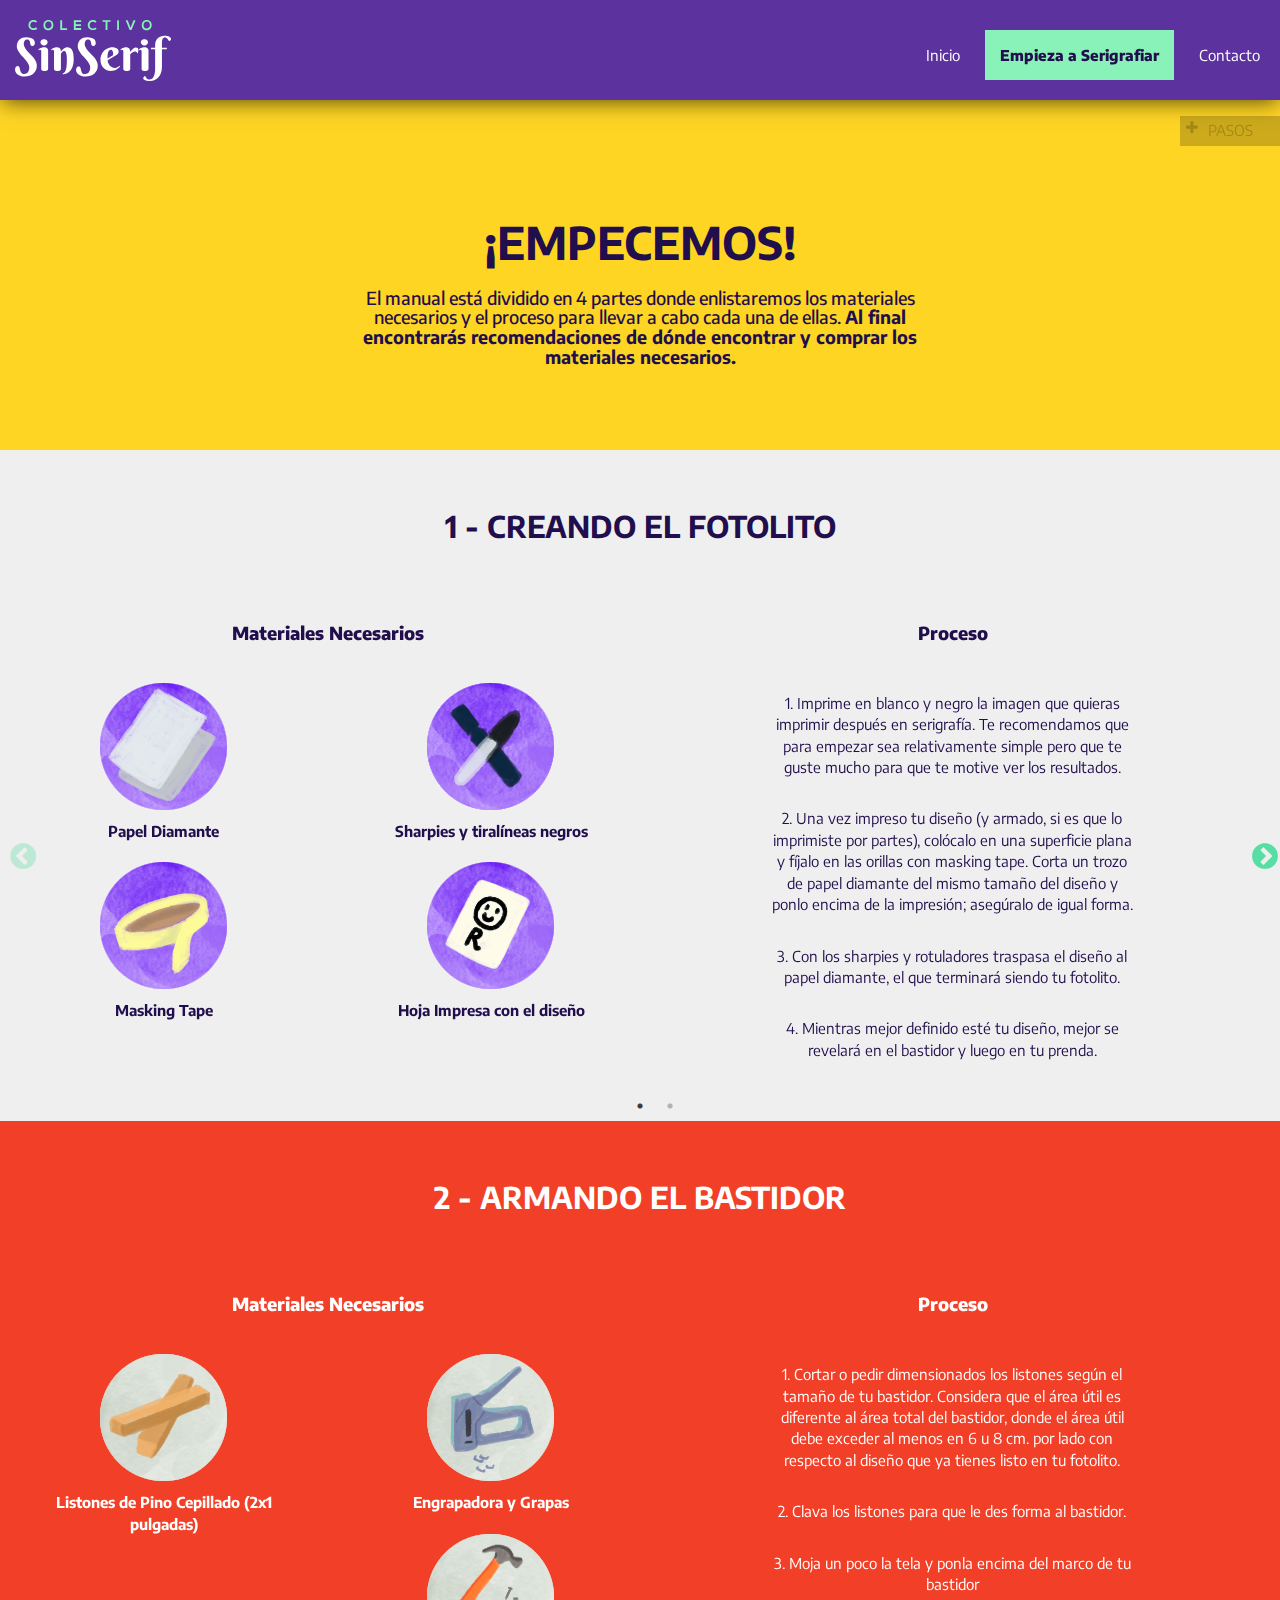
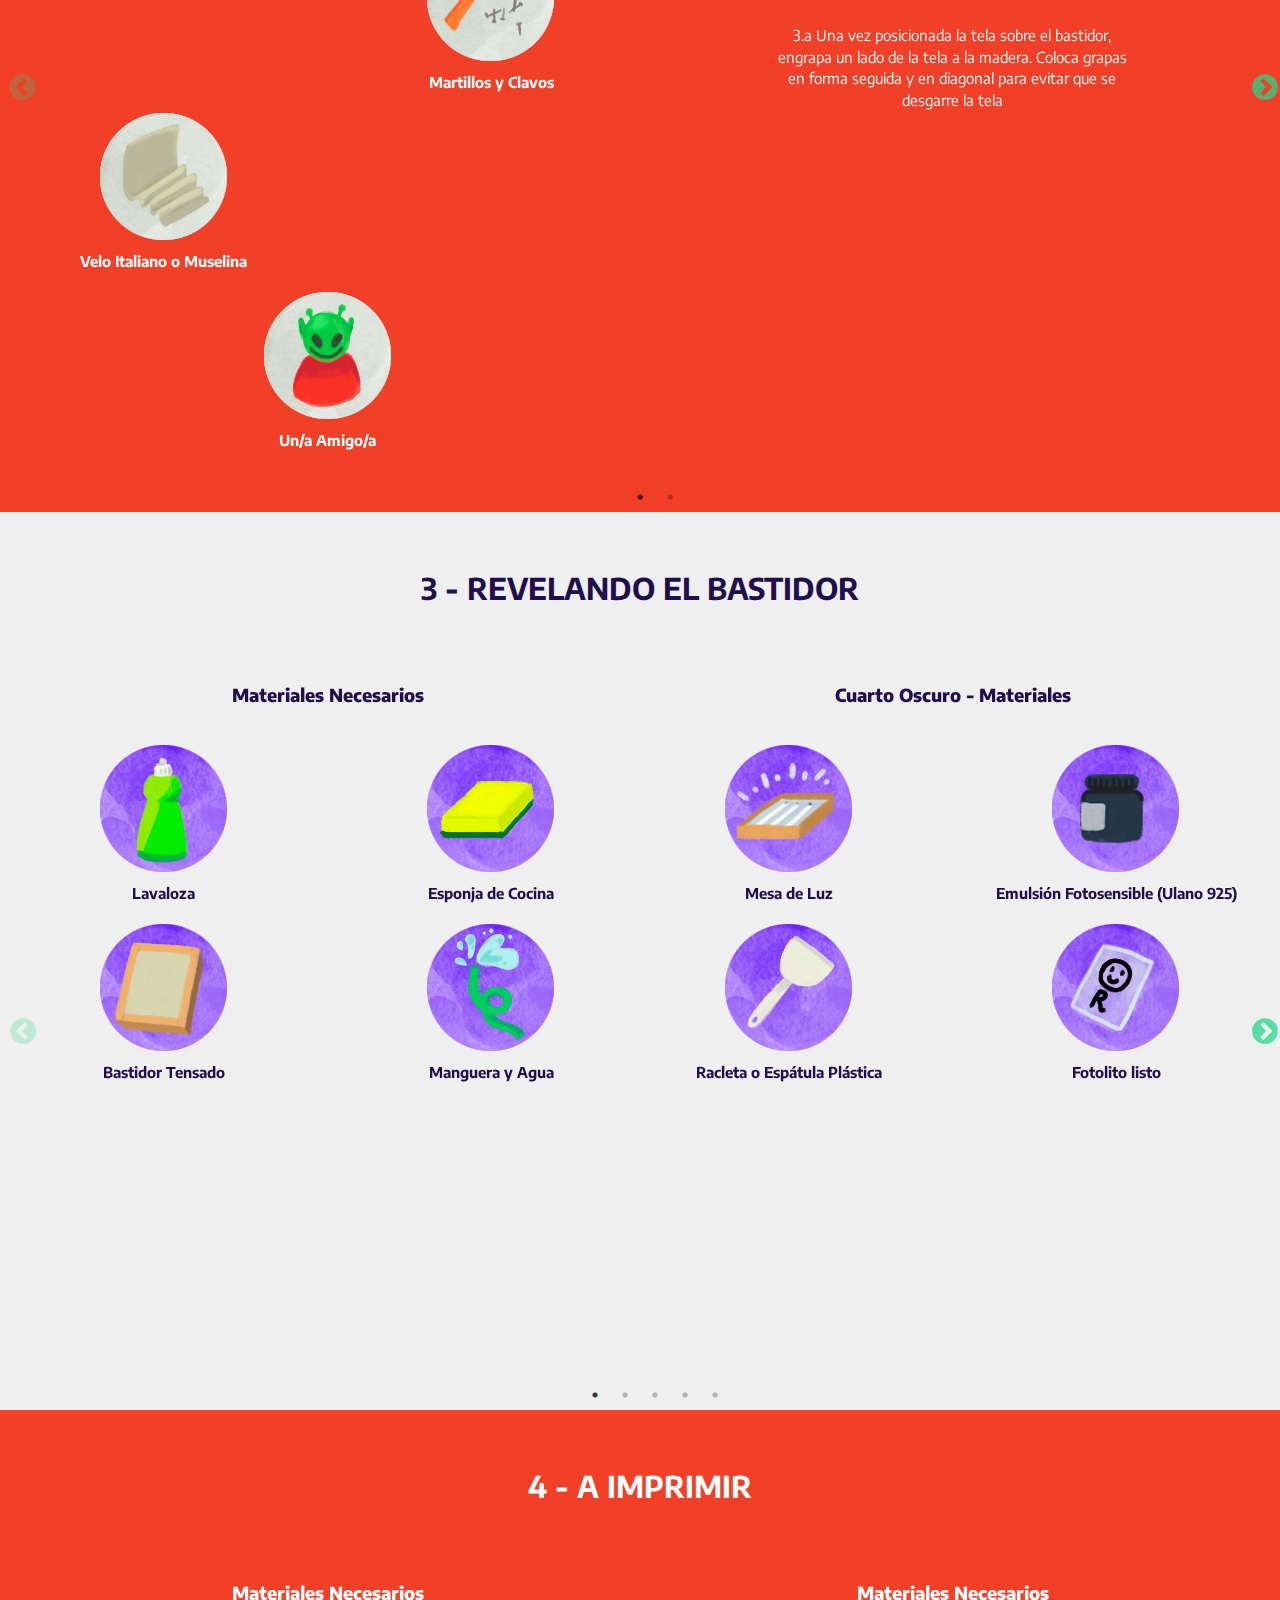
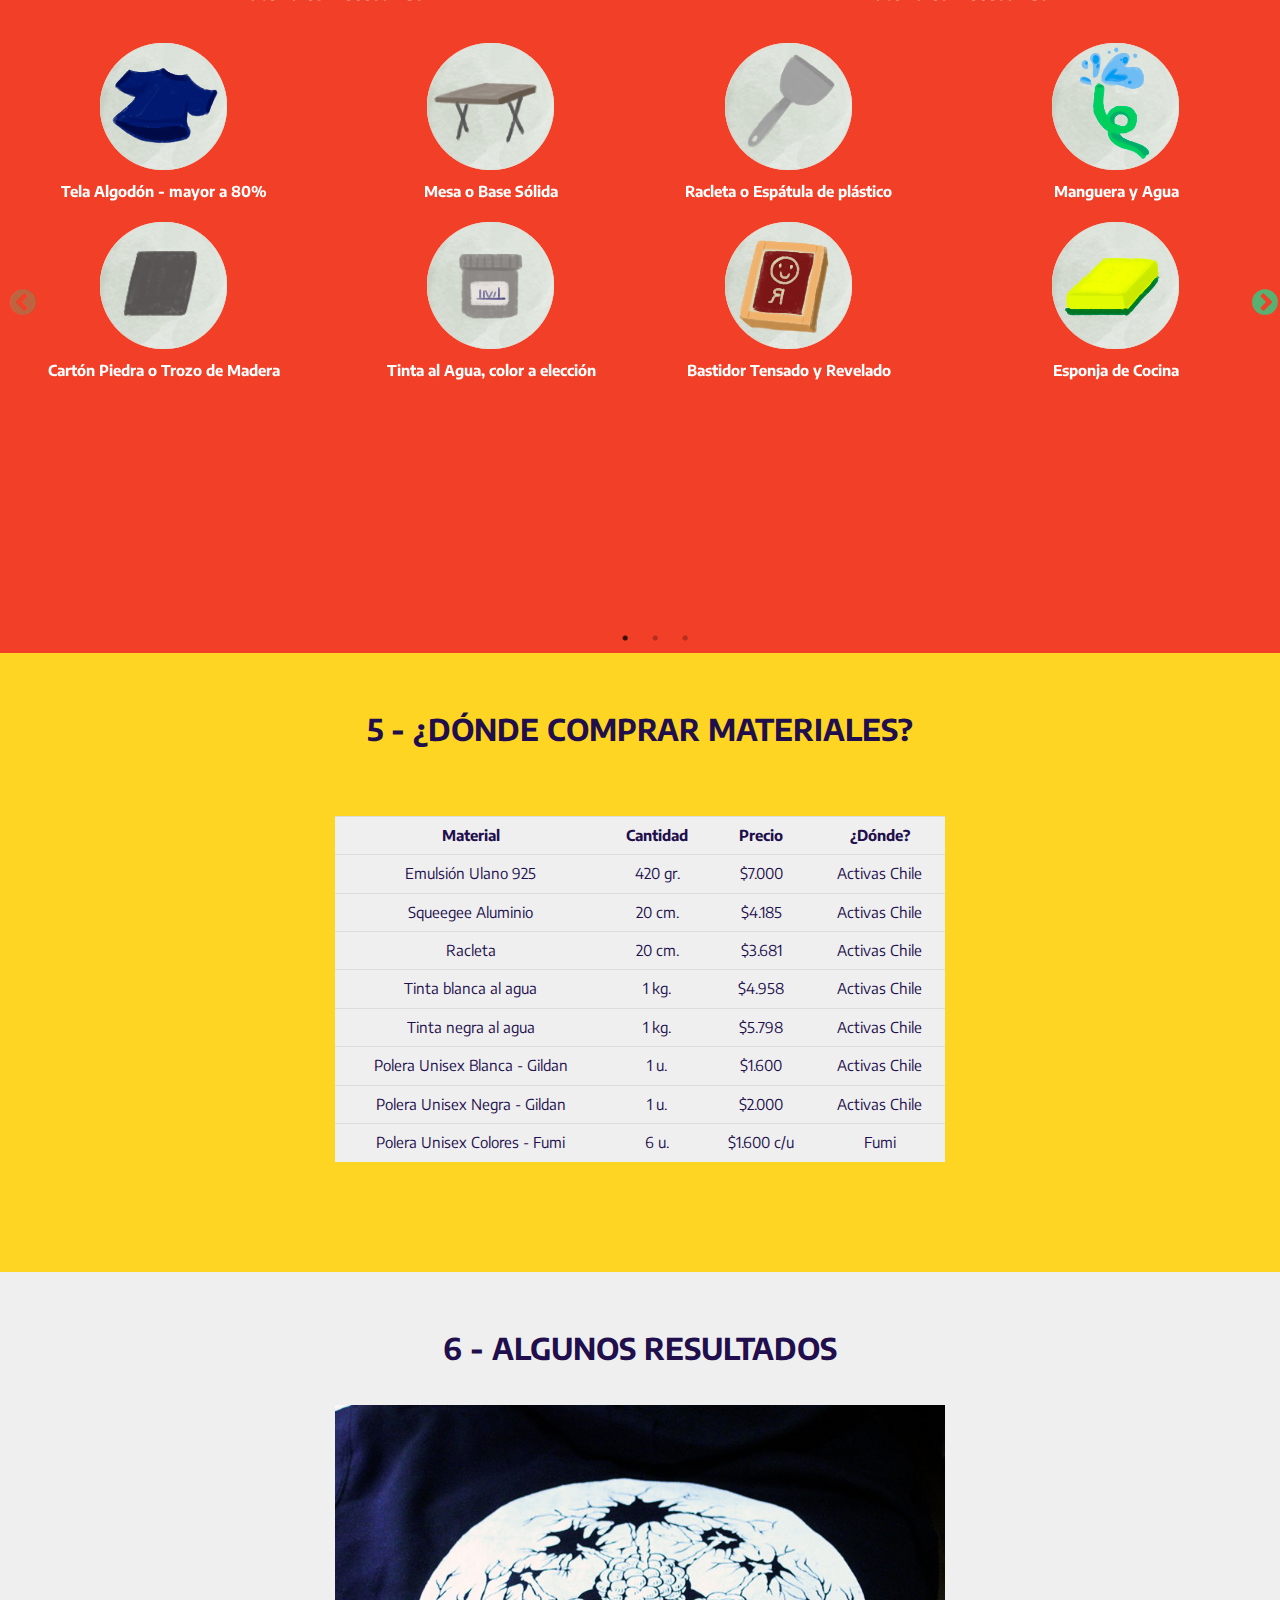
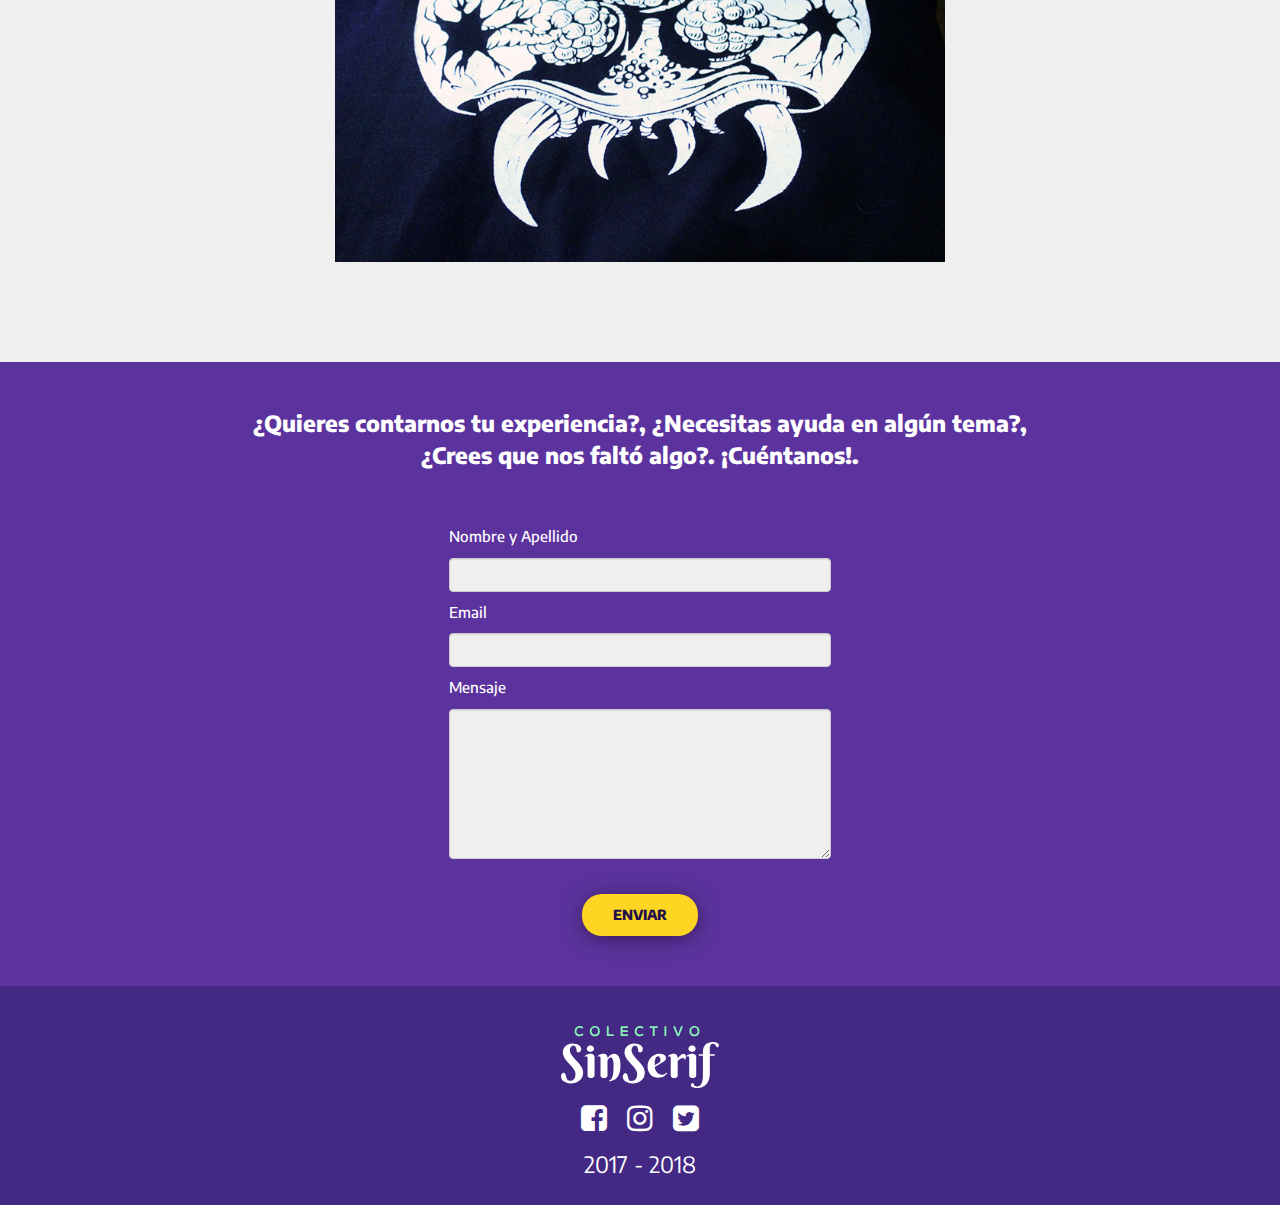
<file: start.html>
<!DOCTYPE html>
<html>
<head>
	<meta charset="utf-8">
	<meta name="viewport" content="width=device-width, initial-scale=1">
	<title>Colectivo Sin Serif | Aprende Serigrafía</title>
	<!-- JQuery -->
	<script type="text/javascript" src="assets/js/jquery-3.2.1.min.js"></script>
	<!-- Font -->
	<link href="https://fonts.googleapis.com/css?family=Encode+Sans:500,800" rel="stylesheet">
	<!-- Favicon -->

	<!-- Bootstrap CSS -->
	<link rel="stylesheet" type="text/css" href="assets/css/bootstrap.min.css">
	<!-- FontAwesome -->
	<link rel="stylesheet" href="assets/css/font-awesome.min.css">
	<!-- Slick CSS -->
	<link rel="stylesheet" type="text/css" href="assets/slick/slick.css"/>
	<link rel="stylesheet" type="text/css" href="assets/slick/slick-theme.css"/>
	<!-- My Style -->
	<link rel="stylesheet" type="text/css" href="assets/css/style.css">
	<!-- Bootstrap JS -->
	<script type="text/javascript" src="assets/js/bootstrap.min.js"></script>
	<!-- My JS -->
	<script type="text/javascript" src="assets/js/main.js"></script>
</head>
<body>
	<!-- NAVBAR -->
	<nav class="navbar navbar-default navbar-fixed-top all-nav">
		<div class="container-fluid">
			<!-- Brand and toggle get grouped for better mobile display--> 
		    <div class="navbar-header col-sm-3">
				<button type="button" class="navbar-toggle collapsed" data-toggle="collapse" data-target="#bs-example-navbar-collapse-1" aria-expanded="false">
					<span class="sr-only">Toggle navigation</span>
					<span class="icon-bar"></span>
					<span class="icon-bar"></span>
					<span class="icon-bar"></span>
				</button>
				<h1>
					<a href="#">
						<img class="img-responsive ss-logo1" src="assets/img/ss-logo.svg" alt="Logo Reducido Colectivo Sin Serif">
						<img class="img-responsive ss-logo2 hidden" src="assets/img/sinserif-logo.svg" alt="Logo Colectivo Sin Serif">
					</a>
				</h1>
		    </div>

		    <!-- Collect the nav links, forms, and other content for toggling -->
		    <div class="collapse navbar-collapse" id="bs-example-navbar-collapse-1">
		      <ul class="nav navbar-nav navbar-right">
		        <li><a href="index.html">Inicio</a></li>
		        <li class="active"><a href="start.html">Empieza a Serigrafiar</a></li>
		        <li><a href="#contact">Contacto</a></li>
		      </ul>
		    </div>
		</div>
	</nav>
	<!-- END NAV -->
	<!-- START SIDEBAR -->
	<div class="sidebar">
		<ul>
			<li><a href="#photolith">1. Fotolito</a></li>
			<li><a href="#frame">2. Bastidor</a></li>
			<li><a href="#developing">3. Revelado</a></li>
			<li><a href="#print">4. Impresión</a></li>
			<li><a href="#where">5. ¿Dónde Comprar?</a></li>
			<li><a href="#results">6. Resultados</a></li>
		</ul>
	</div>
	<button class="sidebar-btn">
		<i class="fa fa-plus plus" aria-hidden="true"></i>
		<span> PASOS</span>
	</button>
	<!-- END START SIDEBAR -->
	<!-- HEADER -->
	<div class="container-fluid start-intro">
		<div class="row">
			<div class="col-xs-12 col-md-6 col-md-offset-3 text-center">
				<h2><strong>¡EMPECEMOS!</strong></h2>
				<h4>El manual está dividido en 4 partes donde enlistaremos los materiales necesarios y el proceso para llevar a cabo cada una de ellas. <strong>Al final encontrarás recomendaciones de dónde encontrar y comprar los materiales necesarios.</strong></h4>

			</div>
		</div>
	</div>
	<!-- END HEADER -->
	<!-- MAIN -->
	<!-- 1 PHOTOLITH -->
	<main>
		<div class="container-fluid start-title1">
			<div class="row">
				<div class="col-xs-12 col-md-6 col-md-offset-3 text-center">
					<h3>
						<strong>
						1 - CREANDO EL FOTOLITO
						</strong>
					</h3>
				</div>
			</div>
		</div>
		<div id="photolith"></div>
		<div class="container-fluid photolith">
			<div class="row">
				<div class="col-xs-12">
					<h4 class="text-center">Materiales Necesarios</h4>
				</div>
				<div class="col-xs-12 col-md-6 text-center photo-item">
					<img src="assets/img/photolith/m-papeld.png" alt="Papel Diamante" class="img-responsive text">
					<p><strong>Papel Diamante</strong></p>
				</div>
				<div class="col-xs-12 col-md-6 text-center photo-item">
					<img src="assets/img/photolith/m-sharpie.png" alt="Sharpies y tiralíneas negros" class="img-responsive">
					<p><strong>Sharpies y tiralíneas negros</strong></p>
				</div>
				<div class="col-xs-12 col-md-6 text-center photo-item">
					<img src="assets/img/photolith/m-masking.png" alt="Masking Tape" class="img-responsive">
					<p><strong>Masking Tape</strong></p>
				</div>
				<div class="col-xs-12 col-md-6 text-center photo-item">
					<img src="assets/img/photolith/m-hoja.png" alt="Hoja Impresa con el diseño" class="img-responsive">
					<p><strong>Hoja Impresa con el diseño</strong></p>
				</div>
			</div>
			<div class="row">
				<div class="col-xs-12">
					<h4 class="text-center">Proceso</h4>
				</div>
				<div class="col-xs-12 col-md-8 col-md-offset-2 text-center photo-item">
					<p>1. Imprime en blanco y negro la imagen que quieras imprimir después en serigrafía. Te recomendamos que para empezar sea relativamente simple pero que te guste mucho para que te motive ver los resultados.</p>
				</div>
				<div class="col-xs-12 col-md-8 col-md-offset-2 text-center photo-item">
					<p>2. Una vez impreso tu diseño (y armado, si es que lo imprimiste por partes), colócalo en una superficie plana y fíjalo en las orillas con masking tape. Corta un trozo de papel diamante del mismo tamaño del diseño y ponlo encima de la impresión; asegúralo de igual forma.</p>
				</div>
				<div class="col-xs-12 col-md-8 col-md-offset-2 text-center photo-item">
					<p>3. Con los sharpies y rotuladores traspasa el diseño al papel diamante, el que terminará siendo tu fotolito.</p>
				</div>
				<div class="col-xs-12 col-md-8 col-md-offset-2 text-center photo-item">
					<p>4. Mientras mejor definido esté tu diseño, mejor se revelará en el bastidor y luego en tu prenda.</p>
				</div>
			</div>
			<div class="row">
				<div class="col-xs-12">
					<h4 class="text-center">Proceso</h4>
				</div>
				<div class="col-xs-12 col-md-8 col-md-offset-2 text-center photo-item">
					<p>Otra opción a todo este proceso,es mandar a imprimir en papel diamante o en micas transparente para asegurar una mejor calidad de revelado y ahorra algo de tiempo.</p>
				</div>
				<div class="col-xs-12 col-md-8 col-md-offset-2 text-center photo-item">
					<p>Si quieres probar con un diseño más grande que el tamaño carta u oficio, te recomendamos crear tu imagen a tamaño real y dividirla usando el programa <a href="http://posterazor.sourceforge.net/" target="_blank">PosteRazor</a>, el que te permite dividir una imagen sin importar el tamaño en varias hojas del tamaño que tu quieras, así, después de imprimir sólo debes unir las páginas correspondientes.</p>
				</div>
			</div>
		</div>
		<!-- END 1 PHOTOLITH -->
		<!-- 2 FRAME -->
		<div class="container-fluid start-title2">
			<div class="row">
				<div class="col-xs-12 col-md-6 col-md-offset-3 text-center">
					<h3>
						<strong>
						2 - ARMANDO EL BASTIDOR
						</strong>
					</h3>
				</div>
			</div>
		</div>
		<div id="frame"></div>
		<div class="container-fluid frame">
			<div class="row">
				<div class="col-xs-12">
					<h4 class="text-center">Materiales Necesarios</h4>
				</div>
				<div class="col-xs-12 col-md-6 text-center frame-item">
					<img src="assets/img/frame/m-madera.png" alt="Listones de Pino Cepillado" class="img-responsive text">
					<p><strong>Listones de Pino Cepillado (2x1 pulgadas)</strong></p>
				</div>
				<div class="col-xs-12 col-md-6 text-center frame-item">
					<img src="assets/img/frame/m-engrapa.png" alt="Engrapadora y Grapas" class="img-responsive">
					<p><strong>Engrapadora y Grapas</strong></p>
				</div>
				<div class="col-xs-12 col-md-6 text-center frame-item">
					<img src="assets/img/frame/m-clavosmar.png" alt="Martillos y Clavos" class="img-responsive">
					<p><strong>Martillos y Clavos</strong></p>
				</div>
				<div class="col-xs-12 col-md-6 text-center frame-item">
					<img src="assets/img/frame/m-velo.png" alt="Velo Italiano o Muselina" class="img-responsive text">
					<p><strong>Velo Italiano o Muselina</strong></p>
				</div>
				<div class="col-xs-12 col-md-6 col-md-offset-3 text-center frame-item">
					<img src="assets/img/frame/m-amigo.png" alt="Un Amigo" class="img-responsive">
					<p><strong>Un/a Amigo/a</strong></p>
				</div>
			</div>
			<div class="row">
				<div class="col-xs-12">
					<h4 class="text-center">Proceso</h4>
				</div>
				<div class="col-xs-12 col-md-8 col-md-offset-2 text-center frame-item">
					<p>1. Cortar o pedir dimensionados los listones según el tamaño de tu bastidor. Considera que el área útil es diferente al área total del bastidor, donde el área útil debe exceder al menos en 6 u 8 cm. por lado con respecto al diseño que ya tienes listo en tu fotolito. </p>
				</div>
				<div class="col-xs-12 col-md-8 col-md-offset-2 text-center frame-item">
					<p>2. Clava los listones para que le des forma al bastidor.</p>
				</div>
				<div class="col-xs-12 col-md-8 col-md-offset-2 text-center frame-item">
					<p>3. Moja un poco la tela y ponla encima del marco de tu bastidor</em></p>
				</div>
				<div class="col-xs-12 col-md-8 col-md-offset-2 text-center frame-item">
					<p>3.a Una vez posicionada la tela sobre el bastidor, engrapa un lado de la tela a la madera. Coloca grapas en forma seguida y en diagonal para evitar que se desgarre la tela</p>
				</div>
			</div>
			<div class="row">
				<div class="col-xs-12">
					<h4 class="text-center">Proceso</h4>
				</div>
				<div class="col-xs-12 col-md-8 col-md-offset-2 text-center frame-item">
					<p>3.b Pídele a tu amigo/a que estire un lado adyacente y el opuesto al que ya está engrapado. Debe hacerlo con fuerza pero cuidando que la tela no se deforme. Cuando vean que hay un lado bien puesto, engrapa un lado adyacente del que ya está listo. </p>
				</div>
				<div class="col-xs-12 col-md-8 col-md-offset-2 text-center frame-item">
					<p>3.c Siguiendo el método anterior y sin olvidar tensar fuertemente la tela engrapa los lados restantes</p>
				</div>
				<div class="col-xs-12 col-md-8 col-md-offset-2 text-center frame-item">
					<p>4. Finalmente tendrás tu bastidor completo y tensado. Puede que este proceso te tome más práctica para que quede bien, pero haz la prueba todas las veces que sea necesario, ya que un bastidor bien tenso es clave para la calidad de impresión y duración que pueda entregar.</em></p>
				</div>
				<div class="col-xs-12 col-md-8 col-md-offset-2 text-center frame-item">
					<p><em>Al igual que con la impresión del fotolito, siempre puedes mandar a realizar tu bastidor, eligiendo marco de madera o aluminio y la calidad de la tela.</em></p>
				</div>
			</div>
		</div>
		<!-- END 2 FRAME -->
		<!-- 3 DEVELOPING -->
		<div class="container-fluid start-title1">
			<div class="row">
				<div class="col-xs-12 col-md-6 col-md-offset-3 text-center">
					<h3>
						<strong>
						3 - REVELANDO EL BASTIDOR
						</strong>
					</h3>
				</div>
			</div>
		</div>
		<div id="developing"></div>
		<div class="container-fluid developing">
			<div class="row">
				<div class="col-xs-12">
					<h4 class="text-center">Materiales Necesarios</h4>
				</div>
				<div class="col-xs-12 col-md-6 text-center developing-item">
					<img src="assets/img/developing/m-lava.png" alt="Lavaloza" class="img-responsive text">
					<p><strong>Lavaloza</strong></p>
				</div>
				<div class="col-xs-12 col-md-6 text-center developing-item">
					<img src="assets/img/developing/m-esponja.png" alt="Esponja de Cocina" class="img-responsive">
					<p><strong>Esponja de Cocina</strong></p>
				</div>
				<div class="col-xs-12 col-md-6 text-center developing-item">
					<img src="assets/img/developing/m-bastidor.png" alt="Bastidor Listo y Tensado" class="img-responsive">
					<p><strong>Bastidor Tensado</strong></p>
				</div>
				<div class="col-xs-12 col-md-6 text-center developing-item">
					<img src="assets/img/developing/m-manguera.png" alt="Manguera" class="img-responsive">
					<p><strong>Manguera y Agua</strong></p>
				</div>
			</div>
			<div class="row">
				<div class="col-xs-12">
					<h4 class="text-center">Cuarto Oscuro - Materiales</h4>
				</div>
				<div class="col-xs-12 col-md-6 text-center developing-item">
					<img src="assets/img/developing/m-mesaluz.png" alt="Mesa de Luz" class="img-responsive">
					<p><strong>Mesa de Luz</strong></p>
				</div>
				<div class="col-xs-12 col-md-6 text-center developing-item">
					<img src="assets/img/developing/m-emulsion.png" alt="Emulsión Fotosensible (Ulano 925)" class="img-responsive">
					<p><strong>Emulsión Fotosensible (Ulano 925)</strong></p>
				</div>
				<div class="col-xs-12 col-md-6 text-center developing-item">
					<img src="assets/img/developing/m-espatula.png" alt="Racleta, Squeegee o Espátula Plástica" class="img-responsive">
					<p><strong>Racleta o Espátula Plástica</strong></p>
				</div>
				<div class="col-xs-12 col-md-6 text-center developing-item">
					<img src="assets/img/developing/m-fotolito.png" alt="Fotolito listo" class="img-responsive">
					<p><strong>Fotolito listo</strong></p>
				</div>
			</div>
			<div class="row">
				<div class="col-xs-12">
					<h4 class="text-center">Cuarto Oscuro - Materiales</h4>
				</div>
				<div class="col-xs-12 col-md-6 text-center developing-item">
					<img src="assets/img/developing/m-pesos.png" alt="Cosas para hacer peso" class="img-responsive">
					<p><strong>Cosas para hacer peso</strong></p>
				</div>
				<div class="col-xs-12 col-md-6 text-center developing-item">
					<img src="assets/img/developing/m-secador.png" alt="Secador de Pelo" class="img-responsive">
					<p><strong>Secador de Pelo</strong></p>
				</div>
				<div class="col-xs-12 col-md-6 col-md-offset-3 text-center developing-item">
					<img src="assets/img/photolith/m-masking.png" alt="Masking Tape" class="img-responsive">
					<p><strong>Masking Tape</strong></p>
				</div>
			</div>
			<div class="row">
				<div class="col-xs-12">
					<h4 class="text-center">Proceso: 1 - Limpiar</h4>
				</div>
				<div class="col-xs-12 col-md-8 col-md-offset-2 text-center developing-item">
					<p>1. Limpia la tela de tu bastidor tensado con lavaloza y una esponja. Hazlo de forma suave y cubriendo toda el área.</p>
				</div>
				<div class="col-xs-12 col-md-8 col-md-offset-2 text-center developing-item">
					<p>2. Elimina los residuos tanto de posible suciedad como de limpiador. Finalmente enjuaga y deja secar. Esto ayuda a que la emulsión se adhiera de la mejor forma a la tela y evitar así los problemas que pueda dar una tela sucia la momento de revelar.</p>
				</div>
			</div>
			<div class="row">
				<div class="col-xs-12">
					<h4 class="text-center">Proceso: 2 - Hacer Pruebas</h4>
				</div>
				<div class="col-xs-12 col-md-8 col-md-offset-2 text-center developing-item">
					<p>1. Antes de revelar nuestro bastidor, tenemos que averiguar cuánto tiempo debemos poner a la luz nuestra emulsión para que se grabe la imagen y quede fija, para esto ocuparemos un sector de la tela de nuestro bastidor tensado (alguna orilla o borde) o podemos antes hacer un mini-bastidor especialmente para estas pruebas de tiempo.</p>
				</div>
				<div class="col-xs-12 col-md-8 col-md-offset-2 text-center developing-item">
					<p>2. Nos aseguramos que no ingrese luz a la habitación y desde ahora se comienza a trabajar sólo con luz roja o amarilla.</p>
				</div>
				<div class="col-xs-12 col-md-8 col-md-offset-2 text-center developing-item">
					<p>3. Abrimos la emulsión y con un squeegee o espátula se aplica un poco por la parte externa del bastidor, se esparce en ese lado y también lo que sobre por la parte trasera. Debe quedar una capa ligera pero que cubra de forma uniforme la porción de tela que elegimos. Hay que cuidar que la parte externa del bastidor y la tela es la que quede bien aplicada la emulsión, en la parte interna sólo se esparcirá el exceso.</p>
				</div>
				<div class="col-xs-12 col-md-8 col-md-offset-2 text-center developing-item">
					<p>4. Utilizamos el secador de pelo para poder secar la emulsión. Con mucho cuidado y después de un tiempo secando, tocamos la emulsión con la punta de los dedos y cuando deje de estar pegajoso podremos seguir.</p>
				</div>
			</div>
			<div class="row">
				<div class="col-xs-12">
					<h4 class="text-center">Proceso: 2 - Hacer Pruebas</h4>
				</div>
				<div class="col-xs-12 col-md-8 col-md-offset-2 text-center developing-item">
					<p>5. Creamos fotolito nuevo para estas pruebas con un trozo pequeño de papel diamante, en el que escribimos o dibujamos algo con sharpies y tiralíneas. Lo adherimos a nuestra mesa de luz con pequeños trozos de masking tape en las puntas; la ilustración debe quedar de la misma forma en que se lee, no al revés ni nada, sino tal cual.</p>
				</div>
				<div class="col-xs-12 col-md-8 col-md-offset-2 text-center developing-item">
					<p>6. Colocamos el bastidor con la zona que tiene la emulsión encima de nuestro fotolito de prueba y una vez centrado colocamos peso encima del bastidor, justo en la zona del fotolito y la emulsión. Esto hará que la imagen al revelar no se corra y se eviten arrugas o pliegues.</p>
				</div>
				<div class="col-xs-12 col-md-8 col-md-offset-2 text-center developing-item">
					<p>7. Prendemos la mesa de luz y en este momento también cronometramos el tiempo. Sugerimos dejar prendida la mesa de luz por 10 minutos para una primera prueba y ver los resultados. Pasados los 10 minutos vamos rápidamente a un lugar donde podamos limpiar nuestro bastidor, idealmente con manguera y esponja. Debe ser rápido porque la emulsión sigue haciendo efecto y pueden grabarse cosas que no queramos en nuestra malla. Removemos el excedente de la emulsión y de esta forma ya podemos ver si el tiempo que le dimos fue suficiente o no. Hay que tener cuidado al pasar la esponja.</p>
				</div>
			</div>
			<div class="row">
				<div class="col-xs-12">
					<h4 class="text-center">Proceso: 2 - Hacer Pruebas</h4>
				</div>
				<div class="col-xs-12 col-md-8 col-md-offset-2 text-center developing-item">
					<p>8. Si la emulsión se sale muy fácil y rápido al pasar la esponja o con el agua, es porque le faltó tiempo. Si la emulsión, luego de varios minutos bajo el agua y pasadas de esponja todavía no se logra apreciar nuestro diseño de prueba es porque el tiempo fue demasiado. En cambio si la emulsión va saliendo de a poco mientras vamos limpiando y el diseño se ve claramente es porque el tiempo era el necesario.</p>
				</div>
				<div class="col-xs-12 col-md-8 col-md-offset-2 text-center developing-item">
					<p>9. Luego de terminar de limpiar nuestro bastidor, dejamos secar por completo, idealmente bajo el sol. Ahora ya tendremos nuestro tiempo ideal para poder revelar nuestro bastidor definitivo.</p>
				</div>
				<div class="col-xs-12 col-md-8 col-md-offset-2 text-center developing-item">
					<p>10. Sabemos que la imagen está bien grabada en nuestra malla cuando nuestro diseño no está tapado por la emulsión, de esta forma, la tinta puede pasar a través de las zonas que están dibujadas y no va a pasar por las zonas que están emulsionadas.</p>
				</div>
			</div>
			<div class="row">
				<div class="col-xs-12">
					<h4 class="text-center">Proceso: 3 - Revelado Definitivo</h4>
				</div>
				<div class="col-xs-12 col-md-8 col-md-offset-2 text-center developing-item">
					<p>1. Para revelar nuestro bastidor definitivo realizamos lo mismo que cuando hicimos nuestra prueba para medir el tiempo, pero a mayor escala.</p>
				</div>
				<div class="col-xs-12 col-md-8 col-md-offset-2 text-center developing-item">
					<p>2. Apagando la luz y ocupando la iluminación propia del cuarto oscuro, aplicamos la emulsión sobre nuestro bastidor definitivo ya limpio y seco con una espátula o squeegee. Esparcimos primero por la parte externa y luego sólo el excedente por la parte interior.</p>
				</div>
				<div class="col-xs-12 col-md-8 col-md-offset-2 text-center developing-item">
					<p>3. Secamos utilizando el secador de pelo y cuando deje de estar pegajoso preparamos el fotolito de nuestro diseño definitivo en la mesa de luz. Lo fijamos con pequeños trozos de masking tape y luego ponemos nuestro bastidor encima, procurando que la zona emulsionada cubra por completo el diseño; esto se puede ver a través de la malla a pesar de ya tener la emulsión.</p>
				</div>
			</div>
			<div class="row">
				<div class="col-xs-12">
					<h4 class="text-center">Proceso: 3 - Revelado Definitivo</h4>
				</div>
				<div class="col-xs-12 col-md-8 col-md-offset-2 text-center developing-item">
					<p>4. Agregamos peso encima de toda el área del bastidor que recibirá luz, prendemos la mesa de luz y cronometramos el tiempo que ya debemos tener calculado.</p>
				</div>
				<div class="col-xs-12 col-md-8 col-md-offset-2 text-center developing-item">
					<p>5. Luego de que pase el tiempo, llevamos rápidamente a limpiar y remover la emulsión. Cuidadosamente nos apoyamos con la esponja para remover excedentes. Una vez que la imagen se ve con claridad dejamos secar por completo.</p>
				</div>
				<div class="col-xs-12 col-md-8 col-md-offset-2 text-center developing-item">
					<p>6. Te recomendamos guardar la emulsión en el refrigerador, específicamente abajo, en la parte de las verduras. La emulsión recomendada en este curso viene lista para usar, por lo que su durabilidad es como máximo 3 a 3 meses y medio si es que se guarda apropiadamente, además, hay que evitar que ésta tenga cualquier contacto con la luz, sino puede quedar inutilizada, como cuando los rollos fotográficos antiguamente se velaban y no se podían utilizar nuevamente.</p>
				</div>
			</div>
		</div>
		<!-- END 3 DEVELOPING -->
		<!-- 4 PRINT -->
		<div class="container-fluid start-title2">
			<div class="row">
				<div class="col-xs-12 col-md-6 col-md-offset-3 text-center">
					<h3>
						<strong>
						4 - A IMPRIMIR
						</strong>
					</h3>
				</div>
			</div>
		</div>
		<div id="print"></div>
		<div class="container-fluid print">
			<div class="row">
				<div class="col-xs-12">
					<h4 class="text-center">Materiales Necesarios</h4>
				</div>
				<div class="col-xs-12 col-md-6 text-center print-item">
					<img src="assets/img/print/m-polera.png" alt="Tela a imprimir" class="img-responsive text">
					<p><strong>Tela Algodón - mayor a 80%</strong></p>
				</div>
				<div class="col-xs-12 col-md-6 text-center print-item">
					<img src="assets/img/print/m-mesa.png" alt="Mesa o Base Sólida" class="img-responsive">
					<p><strong>Mesa o Base Sólida</strong></p>
				</div>
				<div class="col-xs-12 col-md-6 text-center print-item">
					<img src="assets/img/print/m-carton.png" alt="Cartón Piedra o Trozo de Madera" class="img-responsive">
					<p><strong>Cartón Piedra o Trozo de Madera</strong></p>
				</div>
				<div class="col-xs-12 col-md-6 text-center print-item">
					<img src="assets/img/print/m-tinta.png" alt="Tinta al Agua, color a elección" class="img-responsive text">
					<p><strong>Tinta al Agua, color a elección</strong></p>
				</div>
			</div>
			<div class="row">
				<div class="col-xs-12">
					<h4 class="text-center">Materiales Necesarios</h4>
				</div>
				<div class="col-xs-12 col-md-6 text-center print-item">
					<img src="assets/img/print/m-espatula.png" alt="Racleta o Espátula de plástico" class="img-responsive text">
					<p><strong>Racleta o Espátula de plástico</strong></p>
				</div>
				<div class="col-xs-12 col-md-6 text-center print-item">
					<img src="assets/img/print/m-manguera.png" alt="Manguera y Agua" class="img-responsive">
					<p><strong>Manguera y Agua</strong></p>
				</div>
				<div class="col-xs-12 col-md-6 text-center print-item">
					<img src="assets/img/print/m-bastidorlisto.png" alt="Bastidor Listo" class="img-responsive">
					<p><strong>Bastidor Tensado y Revelado</strong></p>
				</div>
				<div class="col-xs-12 col-md-6 text-center print-item">
					<img src="assets/img/print/m-esponja.png" alt="Esponja de Cocina" class="img-responsive">
					<p><strong>Esponja de Cocina</strong></p>
				</div>
			</div>
			<div class="row">
				<div class="col-xs-12">
					<h4 class="text-center">Proceso</h4>
				</div>
				<div class="col-xs-12 col-md-8 col-md-offset-2 text-center print-item">
					<p>1. Toma la polera o prenda que quieras imprimir y ubícala sobre una mesa o superficie lisa.</p>
				</div>
				<div class="col-xs-12 col-md-8 col-md-offset-2 text-center print-item">
					<p>2. Con un trozo de madera o cartón piedra, ponlo en medio de la polera, esto es para que al momento de imprimir la tinta no pase al otro lado de la prenda y la manche, además nos ayuda a evitar arrugas.</p>
				</div>
				<div class="col-xs-12 col-md-8 col-md-offset-2 text-center print-item">
					<p>3. Una vez ubicada la polera, pon el bastidor ya listo y seco encima y en la posición que quieres que se imprima la imagen, lo más común es centrarla en relación a la prenda que imprimirás.</p>
				</div>
				<div class="col-xs-12 col-md-8 col-md-offset-2 text-center print-item">
					<p>4. Con la racleta o espátula, toma un poco de tinta y deposítala en la parte superior de dentro del bastidor; esta zona de la malla debe estar protegida con emulsión, así que la tinta no tiene porqué manchar tu polera. Repite el proceso de colocar tinta hasta que creas que es suficiente para el diseño que elegiste.</p>
				</div>
				<div class="col-xs-12 col-md-8 col-md-offset-2 text-center print-item">
					<p>5. Si tu amig@ está cerca, pídele que afirme el bastidor, sino, con una mano afirma el marco y con la otra mano comienza a deslizar la racleta.</p>
				</div>
			</div>
			<div class="row">
				<div class="col-xs-12">
					<h4 class="text-center">Proceso</h4>
				</div>
				<div class="col-xs-12 col-md-8 col-md-offset-2 text-center print-item">
					<p>6. Pasa la espátula desde arriba (donde está depositada la tinta) hacia abajo y de manera firme. Cuando hayas movido la tinta de arriba hacia abajo, repite el proceso una vez más, esta vez desde abajo hacia arriba.</p>
				</div>
				<div class="col-xs-12 col-md-8 col-md-offset-2 text-center print-item">
					<p>7. Deja la racleta a un lado y suelta el bastidor si lo tenías afirmado. Ahora con mucho cuidado sujeta tu prenda o polera hacia la mesa o la superficie donde se encuentre y que tu amig@ (o tú, con la otra mano) levante desde abajo hacia arriba el bastidor. Realiza este proceso con seguridad.</p>
				</div>
				<div class="col-xs-12 col-md-8 col-md-offset-2 text-center print-item">
					<p>8. Con tu polera ya impresa, debes dejar secar la tinta. Puedes dejarla estirada en alguna superficie o ponerla en los colgadores de ropa, cuidando de no doblarla para que no se manche.</p>
				</div>
				<div class="col-xs-12 col-md-8 col-md-offset-2 text-center print-item">
					<p>9. Si quieres seguir imprimiendo ese mismo diseño, puedes realizar el mismo proceso con tu bastidor, sino, debes limpiarlo para que la tinta no se seque en la malla y tape tu diseño, para esto debes limpiarlo con idealmente con una manguera que proporcione chorro de agua y con una esponja pasar suavemente por la malla para remover la tinta.</p>
				</div>
			</div>
			<div class="row">
				<div class="col-xs-12">
					<h4 class="text-center">Cuidados de la prenda</h4>
				</div>
				<div class="col-xs-12 col-md-8 col-md-offset-2 text-center print-item">
					<p>1. Una vez seca tu polera o prenda impresa, es necesario que la des vuelta y planchar el diseño por detrás, esto para asegurar la tinta.</p>
				</div>
				<div class="col-xs-12 col-md-8 col-md-offset-2 text-center print-item">
					<p>2. Para que no se achique con los lavados, hazlo con agua helada y sin pasarlas por la centrifugadora, sino que dejarlas secar al aire libre en colgador.</p>
				</div>
			</div>
		</div>
		<!-- END 4 PRINT -->
		<!-- WHERE -->
		<div class="container-fluid start-title3">
			<div class="row">
				<div class="col-xs-12 col-md-6 col-md-offset-3 text-center">
					<h3>
						<strong>
						5 - ¿DÓNDE COMPRAR MATERIALES?
						</strong>
					</h3>
				</div>
			</div>
		</div>
		<div id="where"></div>
		<div class="container-fluid where">
			<div class="row">
				<div class="col-xs-12 col-md-6 col-md-offset-3 text-center">
					<table class="table">
						<tr>
							<th class="text-center">Material</th>
							<th class="text-center">Cantidad</th>
							<th class="text-center">Precio</th>
							<th class="text-center">¿Dónde?</th>
						</tr>
						<tr>
						  <td>Emulsión Ulano 925</td>
						  <td>420 gr.</td>
						  <td>$7.000</td>
						  <td><a href="http://www.activaschile.cl/" target="_blank">Activas Chile</a></td>
						</tr>
						<tr>
						  <td>Squeegee Aluminio</td>
						  <td>20 cm.</td>
						  <td>$4.185</td>
						  <td><a href="http://www.activaschile.cl/" target="_blank">Activas Chile</a></td>
						</tr>
						<tr>
						  <td>Racleta</td>
						  <td>20 cm.</td>
						  <td>$3.681</td>
						  <td><a href="http://www.activaschile.cl/" target="_blank">Activas Chile</a></td>
						</tr>
						<tr>
						  <td>Tinta blanca al agua</td>
						  <td>1 kg.</td>
						  <td>$4.958</td>
						  <td><a href="http://www.activaschile.cl/" target="_blank">Activas Chile</a></td>
						</tr>
						<tr>
						  <td>Tinta negra al agua</td>
						  <td>1 kg.</td>
						  <td>$5.798</td>
						  <td><a href="http://www.activaschile.cl/" target="_blank">Activas Chile</a></td>
						</tr>
						<tr>
						  <td>Polera Unisex Blanca - Gildan</td>
						  <td>1 u.</td>
						  <td>$1.600</td>
						  <td><a href="http://www.activaschile.cl/" target="_blank">Activas Chile</a></td>
						</tr>
						<tr>
						  <td>Polera Unisex Negra - Gildan</td>
						  <td>1 u.</td>
						  <td>$2.000</td>
						  <td><a href="http://www.activaschile.cl/" target="_blank">Activas Chile</a></td>
						</tr>
						<tr>
						  <td>Polera Unisex Colores - Fumi</td>
						  <td>6 u.</td>
						  <td>$1.600 c/u</td>
						  <td><a href="https://www.facebook.com/Poleras-FUMI-242842859437473/" target="_blank">Fumi</a></td>
						</tr>
					</table>
				</div>
			</div>
		</div>
		<!-- END WHERE -->
		<!-- RESULTS -->
		<div class="container-fluid start-title1">
			<div class="row">
				<div class="col-xs-12 col-md-6 col-md-offset-3 text-center">
					<h3>
						<strong>
						6 - ALGUNOS RESULTADOS
						</strong>
					</h3>
				</div>
			</div>
		</div>
		<div id="results"></div>
		<div class="container-fluid results">
			<div class="row">
				<div class="col-xs-12 col-md-6 col-md-offset-3 text-center">
					<img src="assets/img/results/metroid.jpg" class="img-responsive">
				</div>
			</div>
		</div>
		<!-- END RESULTS -->
	</main>
	<!-- END MAIN -->
	<!-- CONTACT -->
	<div class="container-fluid contact">
		<div id="contact"></div>
		<div class="row">
			<div class="col-xs-12 col-md-8 col-md-offset-2 text-center">
				<p>
					¿Quieres contarnos tu experiencia?, ¿Necesitas ayuda en algún tema?, ¿Crees que nos faltó algo?. ¡Cuéntanos!.
				</p>
				<form>
					<div class="col-xs-12 col-sm-6 col-sm-offset-3 form-group contact-form">
						<label>Nombre y Apellido</label>
						<input type="text" class="form-control" required>
						<label>Email</label>
						<input type="text" class="form-control" required>
						<label>Mensaje</label>
						<textarea class="form-control"></textarea>
						<button type="submit" class="btn center-block">ENVIAR</button>
					</div>
				</form>
			</div>
		</div>
	</div>
	<!-- END CONTACT -->
	<!-- FOOTER -->
	<footer class="container-fluid">
		<div class="row">
			<div class="col-xs-8 col-xs-offset-2 col-md-4 col-md-offset-4">
				<h1>
					<a href="index.html">
						<img class="img-responsive logo-footer" src="assets/img/sinserif-logo.svg" alt="Logo Colectivo Sin Serif">
					</a>
				</h1>
				<ul class="">
					<li>
						<a href="http://www.facebook.com">
							<i class="fa fa-facebook-square footer-fa" aria-hidden="true"></i>
						</a>
					</li>
					<li>
						<a href="http://www.instagram.com">
							<i class="fa fa-instagram footer-fa" aria-hidden="true"></i>
						</a>
					</li>
					<li>
						<a href="http://www.twitter.com">
							<i class="fa fa-twitter-square footer-fa" aria-hidden="true"></i>
						</a>
					</li>
				</ul>
				<p class="text-center">
					2017 - 2018
				</p>
			</div>
		</div>
	</footer>
	<!-- Smooth Scroll JQuery Plugin -->
	<script type="text/javascript" src="assets/js/jquery.smoothscroll.min.js"></script>
	<!-- Slick JQuery Plugin -->
	<script type="text/javascript" src="assets/slick/slick.min.js"></script>
</body>
</html>
</file>
<file: assets/css/style.css>
/* ---------- ALL ---------- */

body {
	box-sizing: border-box;
	font-family: 'Encode Sans', sans-serif;
	color: #210E4C;
	font-size: 1.5em;
	overflow-x: hidden;
}

/* --- MOBILE FIRST --- */

/* NAVBAR */

nav.all-nav {
	background-color: #5C339E;
	position: relative;
	position: fixed;
	box-shadow: 0px 3px 21px -2px rgba(0,0,0,0.7);
	z-index: 90;
}

.all-nav {
	border: none;
}

.ss-logo1 {
	width: 18%;
	height: auto;
	margin-top: 25px;
	margin-left: 20px;
}

.hidden {
	display: none;
}

.all-nav .navbar-nav>li>a,
.all-nav .navbar-nav>li>a:hover,
.all-nav .navbar-nav>li>a:visited {
	color: #fff;
	margin: 30px 5px 0 5px;
}

.all-nav .navbar-toggle {
	position: absolute;
	right: 0;
	top: 20px;
}

.all-nav .navbar-toggle .icon-bar {
	background-color: #fff;
}

.all-nav .navbar-toggle:hover {
	background-color: #210E4C;
}

.all-nav .navbar-nav>.active>a, 
.all-nav .navbar-nav>.active>a:hover, 
.all-nav .navbar-nav>.active>a:visited {
	font-weight: 800;
	background-color: #88F2B8;
	color: #210E4C;
}

/* ---------- HOME ---------- */

/* HOME SLIDER */

.bg1 {
	background-image: url(../img/sliderhome1.jpg);
}

.bg2 {
	background-image: url(../img/sliderhome2.jpg);
}

.bg3 {
	background-image: url(../img/sliderhome3.jpg);
}

.bg1, .bg2, .bg3 {
	min-height: 100vh;
	background-repeat: no-repeat;
	background-attachment: fixed;
	background-position: center;
	background-size: cover;
	position: relative;
}

.title {
	position: absolute;
	top: 40vh;
}

.title h1 {
	font-size: 3rem;
}

/* HOME - MAIN */

.intro {
	background-color: #5C339E;
}

.intro-title {
	padding: 50px 0;
}

.intro-title h2 {
	margin: 0 10px;
	color: #fff;
}

.intro-1 {
	background-color: #EFEFEF;
}

.intro-table tr {
	background-color: #fff;
}

.intro-1col {
	margin-top: 50px;
	margin-bottom: 20px;
}

.intro-table .table {
	margin-top: 30px;
}

.intro-2 h3 {
	margin-top: 80px;
	margin-bottom: 50px;
}

.select {
	margin-bottom: 30px;
}

#map {
	height: 500px;
	margin-bottom: 90px;
}

.img-weather {
	margin-bottom: 50px;
}

.intro-4 {
	margin-bottom: 90px;
}

.intro-4 p {
	font-size: 2em;
}

.button-start {
	background-color: #88F2B8;
	font-size: 1.5em;
	padding: 15px 25px;
	border-radius: 25px;
	margin-top: 15px;
	box-shadow: 0px 3px 21px -2px rgba(0,0,0,0.5);
}

.button-start a,
.button-start a:hover,
.button-start a:visited {
	font-weight: 800;
	text-decoration: none;
	color: #210E4C;
}

.button-start:hover {
	background-color: #6EE5A1;
}

/* ---------- START ---------- */

/* START SIDEBAR NAVBAR */

.sidebar {
	width: 45%;
	margin-right: -1000px;
	z-index: 80;
	margin-top: 146px;
	background-color: #432884;
	position: fixed;
	right: 0;
	transition: .2s;
}

.sidebar-active {
	margin-right: 0;
	transition: .3s;
}

.sidebar ul {
	margin: 0;
	padding: 5px 0;
}

.sidebar ul li {
	list-style-type: none;
}

.sidebar ul li a {
	padding: 10px 15px;
	color: #fff;
	display: block;
	text-decoration: none;
}

.sidebar ul li a:hover {
	color: #432884;
	background-color: #88F2B8;
}

.sidebar-btn {
	background-color: rgba(0, 0, 0, .2);
	color: rgba(0, 0, 0, .2);
	position: fixed;
	top: 116px;
	right: 0;
	width: 100px;
	height: 30px;
	cursor: pointer;
	border: none;
	outline: none;
	z-index: 80;
	transition: .1s;
}

.sidebar-btn:hover {
	background-color: rgba(67, 40, 132, 1);
	color: #fff;
}

.sidebar-btn span,
.plus {
	transition: .1s;
	float: left;
	margin-right: 10px;
}

.toggle {
	transform: rotate(45deg);
}

/* START INTRO */

.start-intro {
	min-height: 60vh;
	background-color: #FFD524;
}

.start-intro h2 {
	font-size: 3rem;
	margin-bottom: 20px;
}

.start-intro .text-center {
	margin-top: 22vh;
}

div#start,
div#photolith,
div#frame,
div#developing,
div#print,
div#where,
div#results {
	height: 200px;
	margin-top: -200px;
	visibility: hidden;
}

.slick-prev:before,
.slick-next:before {
	color: #25D88B;
	font-size: 3rem;
}

.slick-prev {
	left: 8px;
}
.slick-next {
	right: 10px;
}

ul.slick-dots {
	margin-bottom: 30px;
}

.slick-dotted.slick-slider {
	margin-bottom: 0;
}

.start-title1 h3,
.start-title2 h3,
.start-title3 h3 {
	font-size: 3rem;
	margin-top: 60px;
	margin-bottom: 40px;
}

.start-title1 {
	background-color: #EFEFEF;
}

.start-title2 {
	background-color: #F23F27;
	color: #fff;
}

.start-title3 {
	background-color: #FFD524;
}

/* START - PROCESS */

.photolith,
.frame,
.developing,
.print,
.where,
.results {
	padding-bottom: 40px;
}

.photolith .photo-item,
.frame .frame-item,
.developing .developing-item,
.print .print-item {
	margin-bottom: 20px;
}

.photolith .photo-item p,
.frame .frame-item p,
.developing .developing-item p,
.print .print-item p {
	margin: 10px 20px 0 20px;
}

.photolith .photo-item a,
.photolith .photo-item a:hover,
.photolith .photo-item a:active {
	color: #210E4C;
	font-weight: 800;
}

.photolith h4,
.frame h4,
.developing h4,
.print h4 {
	font-weight: 800;
	margin: 40px 0;
}

.photolith .slick-slide img,
.frame .slick-slide img,
.developing .slick-slide img,
.print .slick-slide img {
	margin: auto;
}

.photolith,
.developing,
.results {
	background-color: #EFEFEF;
}

.frame,
.print {
	background-color: #F23F27;
	color: #fff;
}

.where {
	background-color: #FFD524;
}

.where .table {
	margin: 30px 0 70px 0;
	background-color: #EFEFEF;
}

.where .table a,
.where .table a:hover,
.where .table a:active {
	color: #210E4C;
}

.results img {
	padding-bottom: 60px;
}

/* ---------- ALL ---------- */

/* CONTACT FORM */

div#contact{
	height: 100px;
	margin-top: -100px;
	visibility: hidden
}

.contact {
	background-color: #5C339E;
	color: #fff;
	font-weight: 800;
}

.contact p {
	margin: 45px 0;
	font-size: 1.5em;
}

.contact-form {
	text-align: left;
}

.contact-form label {
	text-align: left;
	font-weight: 500;
	margin: 10px 0;
}

.contact-form textarea {
	min-height: 150px;
	overflow-y: auto;
	overflow-x: hidden;
}

.contact-form input, 
.contact-form textarea {
	background-color: #EFEFEF;
	color: #210E4C;
	font-weight: 500;
}

.contact-form button,
.contact-form button:visited {
	background-color: #FFD524;
	color: #210E4C;
	font-weight: 800;
	padding: 10px 30px;
	border-radius: 20px;
	margin: 35px auto;
	box-shadow: 0px 3px 21px -2px rgba(0,0,0,0.5);
}

.contact-form button:hover {
	color: #210E4C;
	background-color: #FFBC27;
}

/* FOOTER */

footer {
	background-color: #432884;
	color: #fff;
	padding-top: 20px;
	padding-bottom: 15px;
}

.logo-footer {
	width: 70%;
	height: auto;
	margin: auto;
}

footer ul {
	text-align: center;
	padding-left: 0;
}

footer ul li {
	display: inline-block;
}

footer ul li a:hover {
	color: #88F2B8;
}

footer ul li a,
footer ul li a:active {
	color: #fff;
}

.footer-fa {
	font-size: 1.8em;
	margin: 10px 7px;
}

@media (min-width: 500px) {

	/* ---------- ALL ---------- */

	/* NAVBAR */

	.ss-logo1 {
		width: 10%;
	}

	.logo-footer {
		width: 50%;
	}

	/* FOOTER */

	.footer-fa {
		font-size: 2em;
	}

}

@media (min-width: 768px) {

	/* ---------- ALL ---------- */

	/* NAVBAR */

	nav.all-nav {
		min-height: 100px;
	}

	.all-nav .navbar-nav>.active>a, 
	.all-nav .navbar-nav>.active>a:hover, 
	.all-nav .navbar-nav>.active>a:visited {
		margin-bottom: 15px;
	}

	.ss-logo1 {
		display: none;
	}

	.ss-logo2 {
		position: absolute;
		left: 0;
		top: 20px;
		width: 50%;
		height: auto;
	}

	/* ---------- HOME ---------- */

	/* HOME SLIDER */

	.title {
		top: 30vh;
	}

	.title h1 {
		font-size: 55px;
	}

	.drop {
		z-index: 100;
		position: absolute;
		right: 10px;
		top: 130px;
		position: fixed;
		float: right;
	}

	/* HOME MAIN */

	.intro-1col {
		padding: 20px 90px;
	}

	#map {
		margin-top: 0;
	}

	.intro-4 p {
		font-size: 3rem;
	}

	/* ---------- START ---------- */

	/* START SIDEBAR */

	.sidebar {
	width: 20%;
	}

	/* START INTRO */

	.start-intro {
		min-height: 50vh;
	}

	.start-intro h2 {
		font-size: 45px;
	}

	/* ---------- ALL ---------- */

	/* FOOTER */

	.logo-footer {
		width: 40%;
	}

	.footer-fa {
		margin: 5px 8px;
		font-size: 2em;
	}

	footer p {
		font-size: 1.5em;
	}

}
</file>
